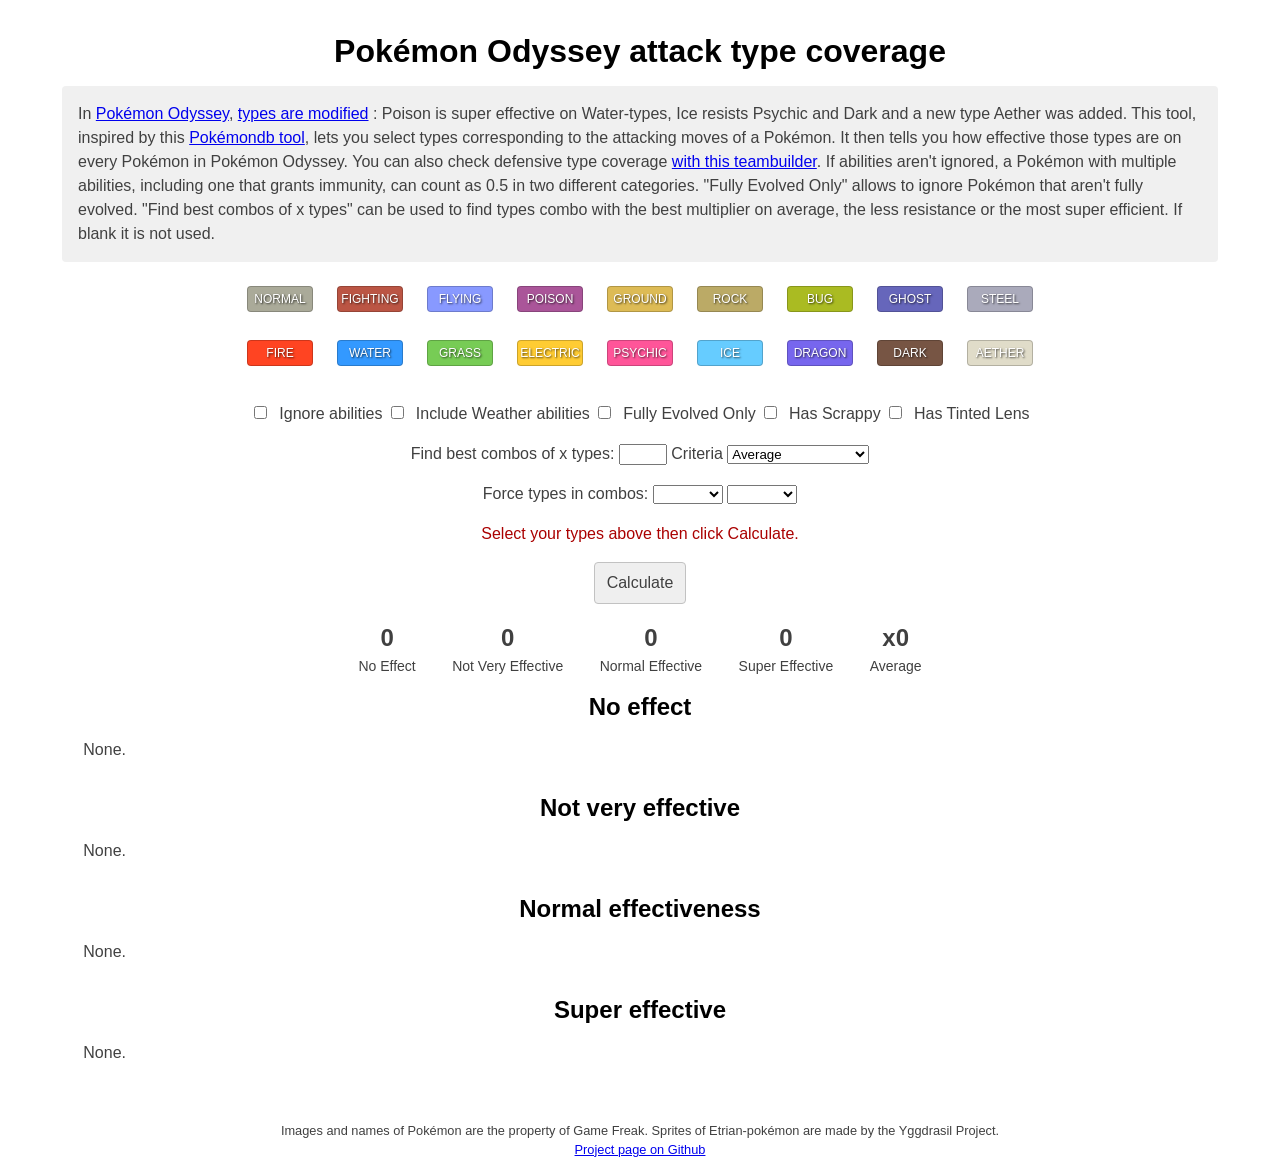
<file: index.html>
<!DOCTYPE html>
<html lang="en">

<head>
	<meta http-equiv="content-type" content="text/html; charset=UTF-8">
	<meta charset="utf-8">
	<title>Pokémon Odyssey Type Coverage calculator</title>

	<link rel="stylesheet" href="main.css">

	<meta name="viewport" content="width=device-width, initial-scale=1">
	<meta property="og:title" content="Pokémon Odyssey Type Coverage calculator">

	<script defer="defer" src="./data/pokemon.js"></script>
	<script defer="defer" src="./data/type-chart.js"></script>
	<script defer="defer" src="./data/abilities.js"></script>
	<script defer="defer" src="main.js"></script>
</head>

<body>
	<main class="grid-container">
		<h1 class="text-center">Pokémon Odyssey attack type coverage</h1>

		<div class="explainations">
			In <a href="https://www.pokecommunity.com/threads/pok%C3%A9mon-odyssey-complete-v4-1.488536/"
				target="_blank">Pokémon Odyssey</a>,
			<a href="https://docs.google.com/spreadsheets/d/1Es1clPMUhEEqZRHW0tgAmvxqSzVXiXmD" target="_blank">types are
				modified</a>
			: Poison is super effective on Water-types, Ice resists Psychic
			and Dark and a new type Aether was added.
			This tool, inspired by this <a href="https://pokemondb.net/tools/type-coverage" target="_blank">Pokémondb
				tool</a>, lets you select types corresponding to the attacking moves of a Pokémon.
			It then tells you how effective those types are on every Pokémon in Pokémon Odyssey.
			You can also check defensive type coverage
			<a href="https://nterrien.github.io/pkmn-odyssey-teambuilder/" target="_blank">with this teambuilder</a>.
			If abilities aren't ignored, a Pokémon with multiple abilities, including one that grants immunity, can
			count as 0.5 in two different categories.
			"Fully Evolved Only" allows to ignore Pokémon that aren't fully evolved.
			"Find best combos of x types" can be used to find types combo with the best multiplier on average, the less
			resistance or the most super efficient.
			If blank it is not used.
		</div>

		<div class="type-select"></div>
		<p class="text-center">
			<label><input type="checkbox" name="ability" id="ability">&nbsp; Ignore abilities</label>
			<label class="tooltip"><input type="checkbox" name="weather" id="weather">&nbsp; Include Weather abilities
				<span class="tooltiptext">Include weather summoned by abilities. For example, if checked, Torkoal will take x1 damage from Water moves</span>
			</label>
			<label><input type="checkbox" name="final-evo" id="final-evo">&nbsp; Fully Evolved Only</label>
			<label class="tooltip"><input type="checkbox" name="scrappy" id="scrappy">&nbsp; Has Scrappy
				<span class="tooltiptext">Ignore Ghost immunities</span>
			</label>
			<label class="tooltip"><input type="checkbox" name="tintedlens" id="tintedlens">&nbsp; Has Tinted Lens
				<span class="tooltiptext">Damage x2 on resistance</span>
			</label>
		</p>
		<p class="text-center">
			<label>Find best combos of x types: <input id="nbcombo" type="number" min="0" max="18"></label>
			<label>Criteria
				<select id="criteria">
					<option value="average" selected>Average</option>
					<option value="most-super">Most super effective</option>
					<option value="less-res">Less resisted</option>
				</select>
			</label>
		</p>
		<p class="text-center">
			<label>Force types in combos:
				<select id="force-type-1"><option>Placeholder</option></select>
				<select id="force-type-2"><option>Placeholder</option></select>
			</label>
		</p>
		<p class="text-center hide" id="comboResult"></p>

		<p class="infos">Select your types above then click Calculate.</p>

		<p class="text-center">
			<button id="calc-coverage">Calculate</button>
		</p>

		<div class="stat-summary">
			<div class="stat-summary-item">
				<span class="stat-summary-count" id="total-immune">0</span><br>
				<div class="tooltip">No Effect<span class="tooltiptext">x0</span></div>
			</div>
			<div class="stat-summary-item">
				<span class="stat-summary-count" id="total-resisted">0</span><br>
				<div class="tooltip">Not Very Effective<span class="tooltiptext">&lt; x1 (usually x0.25 or x0.5)</span></div>
			</div>
			<div class="stat-summary-item">
				<span class="stat-summary-count" id="total-normal">0</span><br>
				<div class="tooltip">Normal Effective<span class="tooltiptext">x1</span></div>
			</div>
			<div class="stat-summary-item">
				<span class="stat-summary-count" id="total-weak">0</span><br>
				<div class="tooltip">Super Effective<span class="tooltiptext">&gt; x1 (usually x2 or x4)</span></div>
			</div>
			<div class="stat-summary-item">
				<span class="stat-summary-count" id="average">x0</span><br>
				<div class="tooltip">Average
				</div>
			</div>

			<h2>No effect</h2>
			<div id="pkmn-immune" class="infocard-list">
				<p>None.</p>
			</div>

			<h2>Not very effective</h2>
			<div id="pkmn-resisted" class="infocard-list">
				<p>None.</p>
			</div>

			<h2>Normal effectiveness</h2>
			<div id="pkmn-normal" class="infocard-list">
				<p>None.</p>
			</div>

			<h2>Super effective</h2>
			<div id="pkmn-weak" class="infocard-list">
				<p>None.</p>
			</div>
	</main>
</body>

<footer>
	<div>
		Images and names of Pokémon are the property of Game Freak.
		Sprites of Etrian-pokémon are made by the Yggdrasil Project.
	</div>
	<a href="https://github.com/nterrien/pkmn-odyssey-type-coverage">Project page on Github</a>
</footer>

</html>
</file>
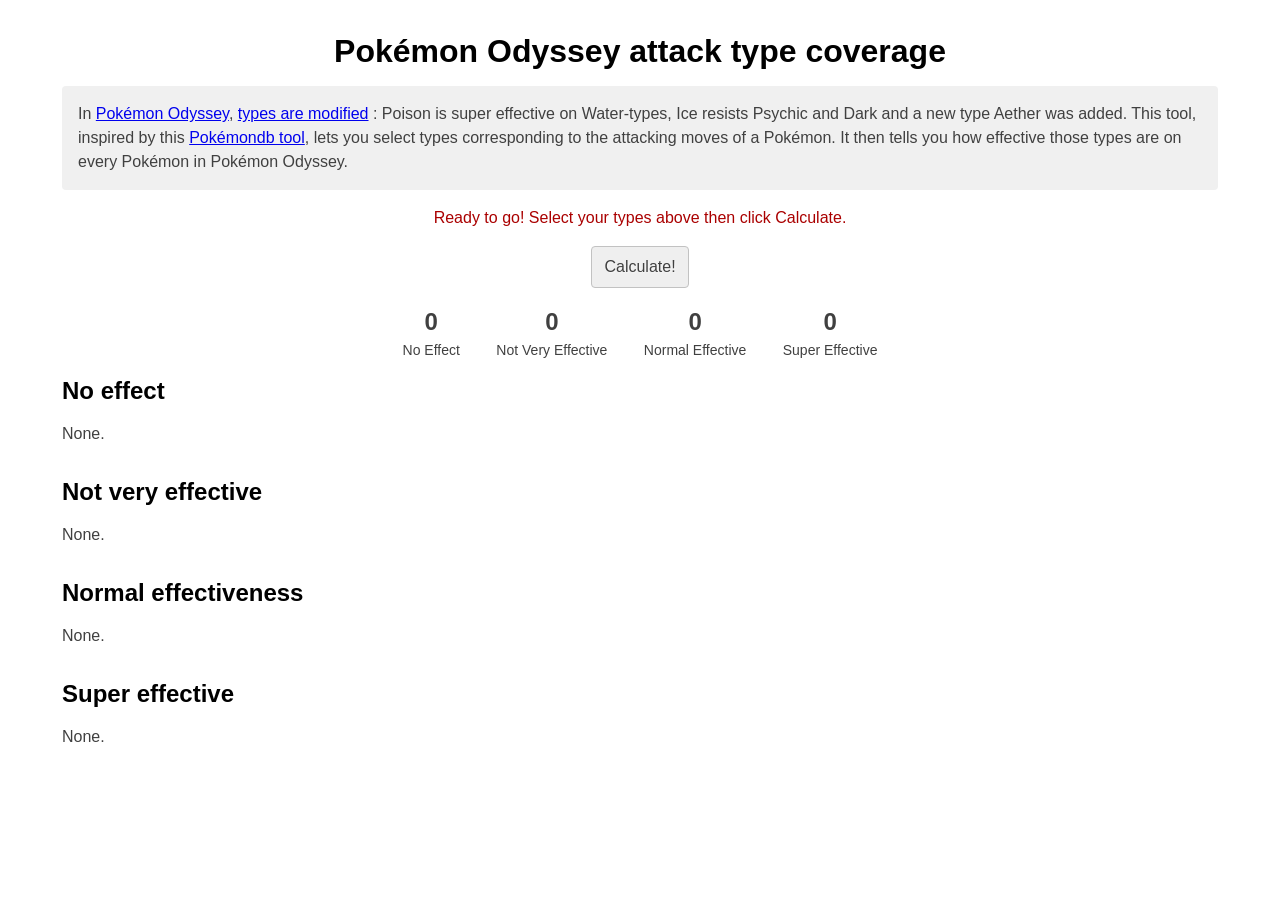
<file: main.html>
<!DOCTYPE html>
<html lang="en">

<head>
	<meta http-equiv="content-type" content="text/html; charset=UTF-8">
	<meta charset="utf-8">
	<title>Pokémon Odyssey Type Coverage calculator</title>

	<link rel="stylesheet" href="main.css">

	<meta name="viewport" content="width=device-width, initial-scale=1">
	<meta property="og:title" content="Pokémon Odyssey Type Coverage calculator">

	<script defer="defer" src="data.js"></script>
	<script defer="defer" src="table-types.js"></script>
	<script defer="defer" src="main.js"></script>
</head>

<body>
	<main class="grid-container">
		<h1 class="text-center">Pokémon Odyssey attack type coverage</h1>

		<div class="explainations">
			In <a href="https://www.pokecommunity.com/threads/pok%C3%A9mon-odyssey-complete-v4-1.488536/"
				target="_blank">Pokémon Odyssey</a>,
			<a href="https://docs.google.com/spreadsheets/d/1Es1clPMUhEEqZRHW0tgAmvxqSzVXiXmD" target="_blank">types are
				modified</a>
			: Poison is super effective on Water-types, Ice resists Psychic
			and Dark and a new type Aether was added.
			This tool, inspired by this <a href="https://pokemondb.net/tools/type-coverage" target="_blank">Pokémondb
				tool</a>, lets you select types corresponding to the attacking moves of a Pokémon.
			It then tells you how effective those types are on every Pokémon in Pokémon Odyssey.
		</div>

		<div class="type-select"></div>

		<p class="infos">Ready to go! Select your types above then click Calculate.</p>

		<p class="text-center">
			<button id="calc-coverage">Calculate!</button>
		</p>

		<div class="stat-summary">
			<div class="stat-summary-item">
				<span class="stat-summary-count" id="total-immune">0</span><br>
				<div class="tooltip">No Effect<span class="tooltiptext">x0</span></div>
			</div>
			<div class="stat-summary-item">
				<span class="stat-summary-count" id="total-resisted">0</span><br>
				<div class="tooltip">Not Very Effective<span class="tooltiptext">x0.25 or x0.5</span></div>
			</div>
			<div class="stat-summary-item">
				<span class="stat-summary-count" id="total-normal">0</span><br>
				<div class="tooltip">Normal Effective<span class="tooltiptext">x1</span></div>
			</div>
			<div class="stat-summary-item">
				<span class="stat-summary-count" id="total-weak">0</span><br>
				<div class="tooltip">Super Effective<span class="tooltiptext">x2 or x4</span></div>
			</div>
		</div>

		<h2>No effect</h2>
		<div id="pkmn-immune" class="infocard-list">
			<p>None.</p>
		</div>

		<h2>Not very effective</h2>
		<div id="pkmn-resisted" class="infocard-list">
			<p>None.</p>
		</div>

		<h2>Normal effectiveness</h2>
		<div id="pkmn-normal" class="infocard-list">
			<p>None.</p>
		</div>

		<h2>Super effective</h2>
		<div id="pkmn-weak" class="infocard-list">
			<p>None.</p>
		</div>

	</main>
</body>

</html>
</file>
<file: main.css>
* {
    box-sizing: border-box
}

html {
    min-height: 100%;
    color: #404040;
    font-family: "Fira Sans", "Trebuchet MS", Ubuntu, Helvetica, Arial, sans-serif;
    font-size: 16px;
    line-height: 1.5;
    -webkit-text-size-adjust: none;
    text-size-adjust: none
}

main {
    margin: 1.25rem auto 2rem;
    padding: .75rem 1rem;
    background-color: #fff
}

@media (min-width:620px) {
    main {
        margin-top: 2rem;
        padding: 1.5rem 2rem
    }
}

@media (min-width:900px) {
    main {
        min-height: 600px
    }
}

@media (min-width:1220px) {
    main {
        border-radius: 4px
    }
}

.grid-container {
    margin: 0 auto;
    max-width: 1220px
}

h1,
h2,
p {
    margin: 0 0 1rem;
    padding: 0
}

h1,
h2 {
    color: black;
    font-weight: 700;
    line-height: 1.2;
    word-wrap: break-word;
    overflow-wrap: break-word
}

@media (max-width:619px) {
    h1 {
        font-size: 2rem
    }

    h2 {
        font-size: 1.5rem
    }
}

.text-center {
    text-align: center
}

.explainations {
    --panel-text: #404040;
    display: block;
    margin-bottom: 1rem;
    padding: 1rem;
    border-radius: 4px;
    color: #404040;
    background-color: #f0f0f0
}

.type-select {
    max-width: 850px;
    margin: 0 auto 1rem;
    text-align: center;
}

.type-button {
    cursor: pointer;
    display: inline-block;
    margin: 0 0.25rem 0.5rem;
    padding: 8px;
}

.type-button:hover {
    background-color: #f0f0f0;
}

.type-button.selected {
    background-color: #dbdbdb;
    box-shadow: inset 0 0 1px #737373;
}

.type-icon {
    display: inline-block;
    width: 66px;
    margin-bottom: 4px;
    background: #dbdbdb;
    background-color: black;
    border-radius: 4px;
    border: 1px solid rgba(0, 0, 0, .2);
    color: #fff;
    font-size: .75rem;
    font-weight: 400;
    line-height: 1.5rem;
    text-align: center;
    text-shadow: 1px 1px 2px rgba(0, 0, 0, .7);
    text-transform: uppercase;
    transition: opacity .4s
}

.type-icon:active,
.type-icon:focus,
.type-icon:hover {
    color: #fff;
    text-decoration: none
}

.type-icon:link:active,
.type-icon:link:focus,
.type-icon:link:hover {
    opacity: .85
}

.type-normal {
    background-color: #aa9
}

.type-fire {
    background-color: #f42
}

.type-water {
    background-color: #39f
}

.type-electric {
    background-color: #fc3
}

.type-grass {
    background-color: #7c5
}

.type-ice {
    background-color: #6cf
}

.type-fighting {
    background-color: #b54
}

.type-poison {
    background-color: #a59
}

.type-ground {
    background-color: #db5
}

.type-flying {
    background-color: #89f
}

.type-psychic {
    background-color: #f59
}

.type-bug {
    background-color: #ab2
}

.type-rock {
    background-color: #ba6
}

.type-ghost {
    background-color: #66b
}

.type-dragon {
    background-color: #76e
}

.type-dark {
    background-color: #754
}

.type-steel {
    background-color: #aab
}

.type-fairy {
    background-color: #e9e
}

.type-aether {
    background-color: #e0dcc9
}

#comboResult {
    border: 1px solid #b0b0b0;
    border-radius: 10px;
    width: fit-content;
    margin: 0 auto;
    padding: 7px;
}

#comboResult>div {
    text-align: left;
}

.hide {
    display: none;
}

.infos {
    color: #a00;
    text-align: center;
}

button {
    padding: .5rem .75rem;
    font: inherit;
    cursor: pointer;
    border: 1px solid #c2c2c2;
    border-radius: 4px;
    color: #404040;
    text-shadow: 1px 1px 2px rgba(255, 255, 255, .6)
}

button:active {
    outline: 0;
    box-shadow: 0 1px 5px rgba(0, 0, 0, .2)
}

button:focus {
    outline: 0;
    border-color: #a3a3a3;
    background-color: #dbdbdb;
}

.stat-summary {
    text-align: center
}

.stat-summary-item {
    display: inline-block;
    margin: 0 1rem 1rem;
    font-size: .875rem
}

.stat-summary-count {
    font-size: 1.5rem;
    font-weight: 700
}

.infocard-list {
    margin-bottom: 1rem
}

@supports (display:grid) {
    .infocard-list {
        display: grid;
        grid-gap: .75rem;
        grid-template-columns: repeat(auto-fill, minmax(82px, 1fr))
    }
}

.pkmn-name {
    font-size: .875rem;
    text-align: center;
}

.tooltip {
    position: relative;
    display: inline-block;
}

.tooltip .tooltiptext {
    visibility: hidden;
    width: 200px;
    background-color: #555;
    color: #fff;
    text-align: center;
    border-radius: 6px;
    padding: 5px;
    position: absolute;
    z-index: 1;
    bottom: 125%;
    left: 50%;
    margin-left: -60px;
    opacity: 0;
    transition: opacity 0.3s;
}

.tooltip .tooltiptext::after {
    content: "";
    position: absolute;
    top: 100%;
    left: 50%;
    margin-left: -5px;
    border-width: 5px;
    border-style: solid;
    border-color: #555 transparent transparent transparent;
}

.tooltip:hover .tooltiptext {
    visibility: visible;
    opacity: 1;
}

footer {
    text-align: center;
    font-size: 0.8rem;
}
</file>
